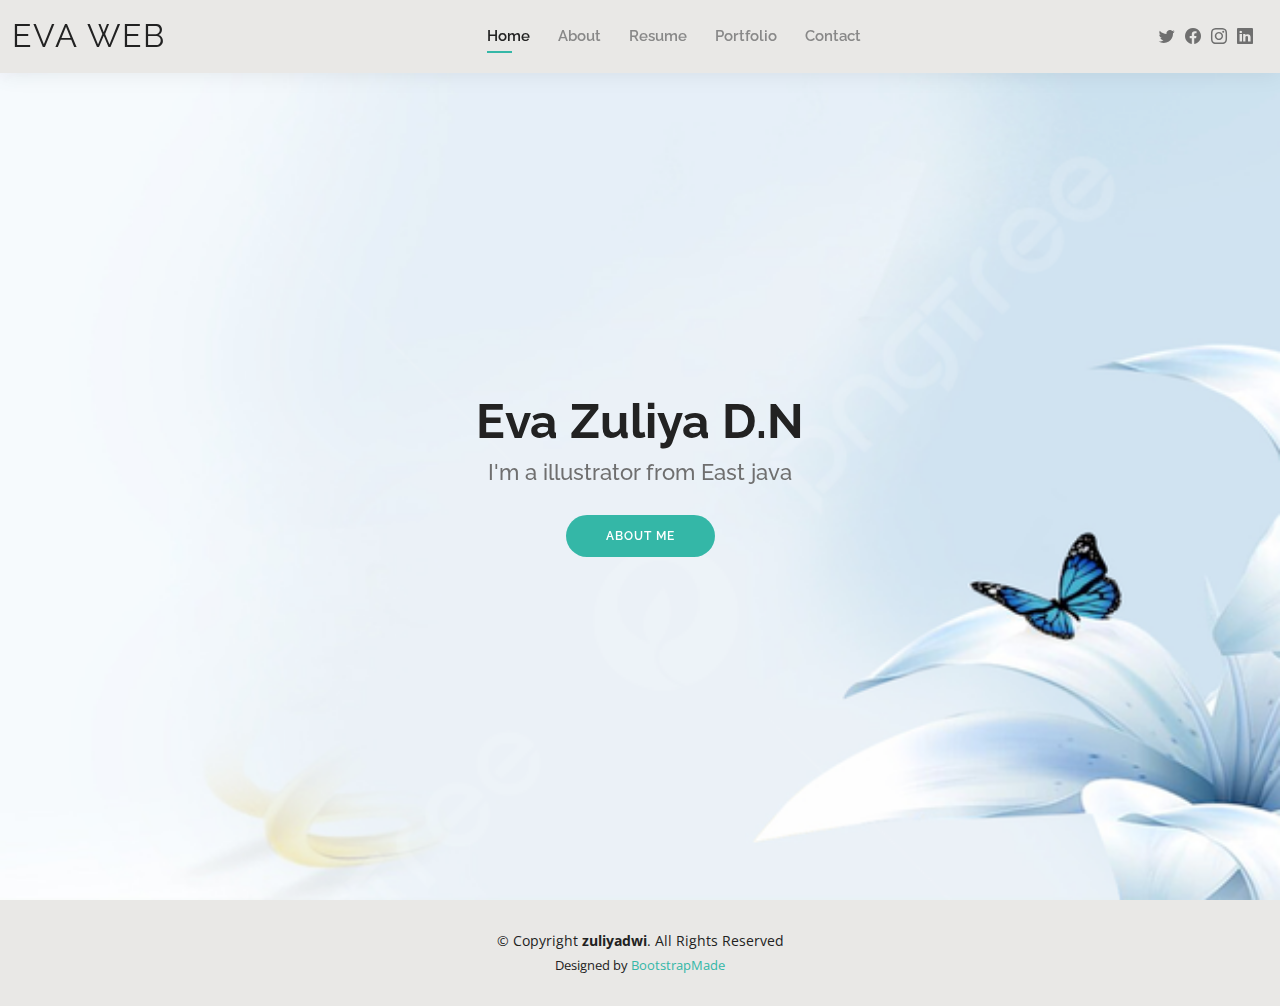
<file: Evaaa/index.html>
<!DOCTYPE html>
<html lang="en">

<head>
  <meta charset="utf-8">
  <meta content="width=device-width, initial-scale=1.0" name="viewport">

  <title>Home - Eva Zuliya</title>
  <meta content="Website Portofolio Eva Zuliya" name="description">
  <meta content="Portofolio" name="keywords">

  <!-- Favicons -->
  <link href="assets/img/icon.jpeg" rel="icon">
  <link href="assets/img/icon.jpeg" rel="icon">

  <!-- Google Fonts -->
  <link href="https://fonts.googleapis.com/css?family=Open+Sans:300,300i,400,400i,600,600i,700,700i|Raleway:300,300i,400,400i,500,500i,600,600i,700,700i|Poppins:300,300i,400,400i,500,500i,600,600i,700,700i" rel="stylesheet">

  <!-- Vendor CSS Files -->
  <link href="assets/vendor/aos/aos.css" rel="stylesheet">
  <link href="assets/vendor/bootstrap/css/bootstrap.min.css" rel="stylesheet">
  <link href="assets/vendor/bootstrap-icons/bootstrap-icons.css" rel="stylesheet">
  <link href="assets/vendor/boxicons/css/boxicons.min.css" rel="stylesheet">
  <link href="assets/vendor/glightbox/css/glightbox.min.css" rel="stylesheet">
  <link href="assets/vendor/swiper/swiper-bundle.min.css" rel="stylesheet">

  <!-- Template Main CSS File -->
  <link href="assets/css/style.css" rel="stylesheet">

  <!-- =======================================================
  * Template Name: Kelly
  * Updated: Sep 18 2023 with Bootstrap v5.3.2
  * Template URL: https://bootstrapmade.com/kelly-free-bootstrap-cv-resume-html-template/
  * Author: BootstrapMade.com
  * License: https://bootstrapmade.com/license/
  ======================================================== -->
</head>

<body>

  <!-- ======= Header ======= -->
  <header id="header" class="fixed-top">
    <div class="container-fluid d-flex justify-content-between align-items-center">

      <h1 class="logo me-auto me-lg-0"><a href="index.html">EVA WEB</a></h1>
      <!-- Uncomment below if you prefer to use an image logo -->
      <!-- <a href="index.html" class="logo"><img src="assets/img/logo.png" alt="" class="img-fluid"></a>-->

      <nav id="navbar" class="navbar order-last order-lg-0">
        <ul>
          <li><a class="active" href="index.html">Home</a></li>
          <li><a href="about.html">About</a></li>
          <li><a href="resume.html">Resume</a></li>
          <li><a href="Portfolio.html">Portfolio</a></li>
          <li><a href="contact.html">Contact</a></li>
        </ul>
        <i class="bi bi-list mobile-nav-toggle"></i>
      </nav><!-- .navbar -->

      <div class="header-social-links">
        <a href="#" class="twitter"><i class="bi bi-twitter"></i></a>
        <a href="#" class="facebook"><i class="bi bi-facebook"></i></a>
        <a href="#" class="instagram"><i class="bi bi-instagram"></i></a>
        <a href="#" class="linkedin"><i class="bi bi-linkedin"></i></i></a>
      </div>

    </div>

  </header><!-- End Header -->

  <!-- ======= Hero Section ======= -->
  <section id="hero" class="d-flex align-items-center">
    <div class="container d-flex flex-column align-items-center" data-aos="zoom-in" data-aos-delay="100">
      <h1>Eva Zuliya D.N</h1>
      <h2>I'm a  illustrator from East java</h2>
      <a href="about.html" class="btn-about">About Me</a>
    </div>
  </section><!-- End Hero -->

  <!-- ======= Footer ======= -->
  <footer id="footer">
    <div class="container">
      <div class="copyright">
        &copy; Copyright <strong><span>zuliyadwi</span></strong>. All Rights Reserved
      </div>
      <div class="credits">
        <!-- All the links in the footer should remain intact. -->
        <!-- You can delete the links only if you purchased the pro version. -->
        <!-- Licensing information: https://bootstrapmade.com/license/ -->
        <!-- Purchase the pro version with working PHP/AJAX contact form: https://bootstrapmade.com/kelly-free-bootstrap-cv-resume-html-template/ -->
        Designed by <a href="https://bootstrapmade.com/">BootstrapMade</a>
      </div>
    </div>
  </footer><!-- End  Footer -->

  <div id="preloader"></div>
  <a href="#" class="back-to-top d-flex align-items-center justify-content-center"><i class="bi bi-arrow-up-short"></i></a>

  <!-- Vendor JS Files -->
  <script src="assets/vendor/purecounter/purecounter_vanilla.js"></script>
  <script src="assets/vendor/aos/aos.js"></script>
  <script src="assets/vendor/bootstrap/js/bootstrap.bundle.min.js"></script>
  <script src="assets/vendor/glightbox/js/glightbox.min.js"></script>
  <script src="assets/vendor/isotope-layout/isotope.pkgd.min.js"></script>
  <script src="assets/vendor/swiper/swiper-bundle.min.js"></script>
  <script src="assets/vendor/waypoints/noframework.waypoints.js"></script>
  <script src="assets/vendor/php-email-form/validate.js"></script>

  <!-- Template Main JS File -->
  <script src="assets/js/main.js"></script>

</body>
</file>
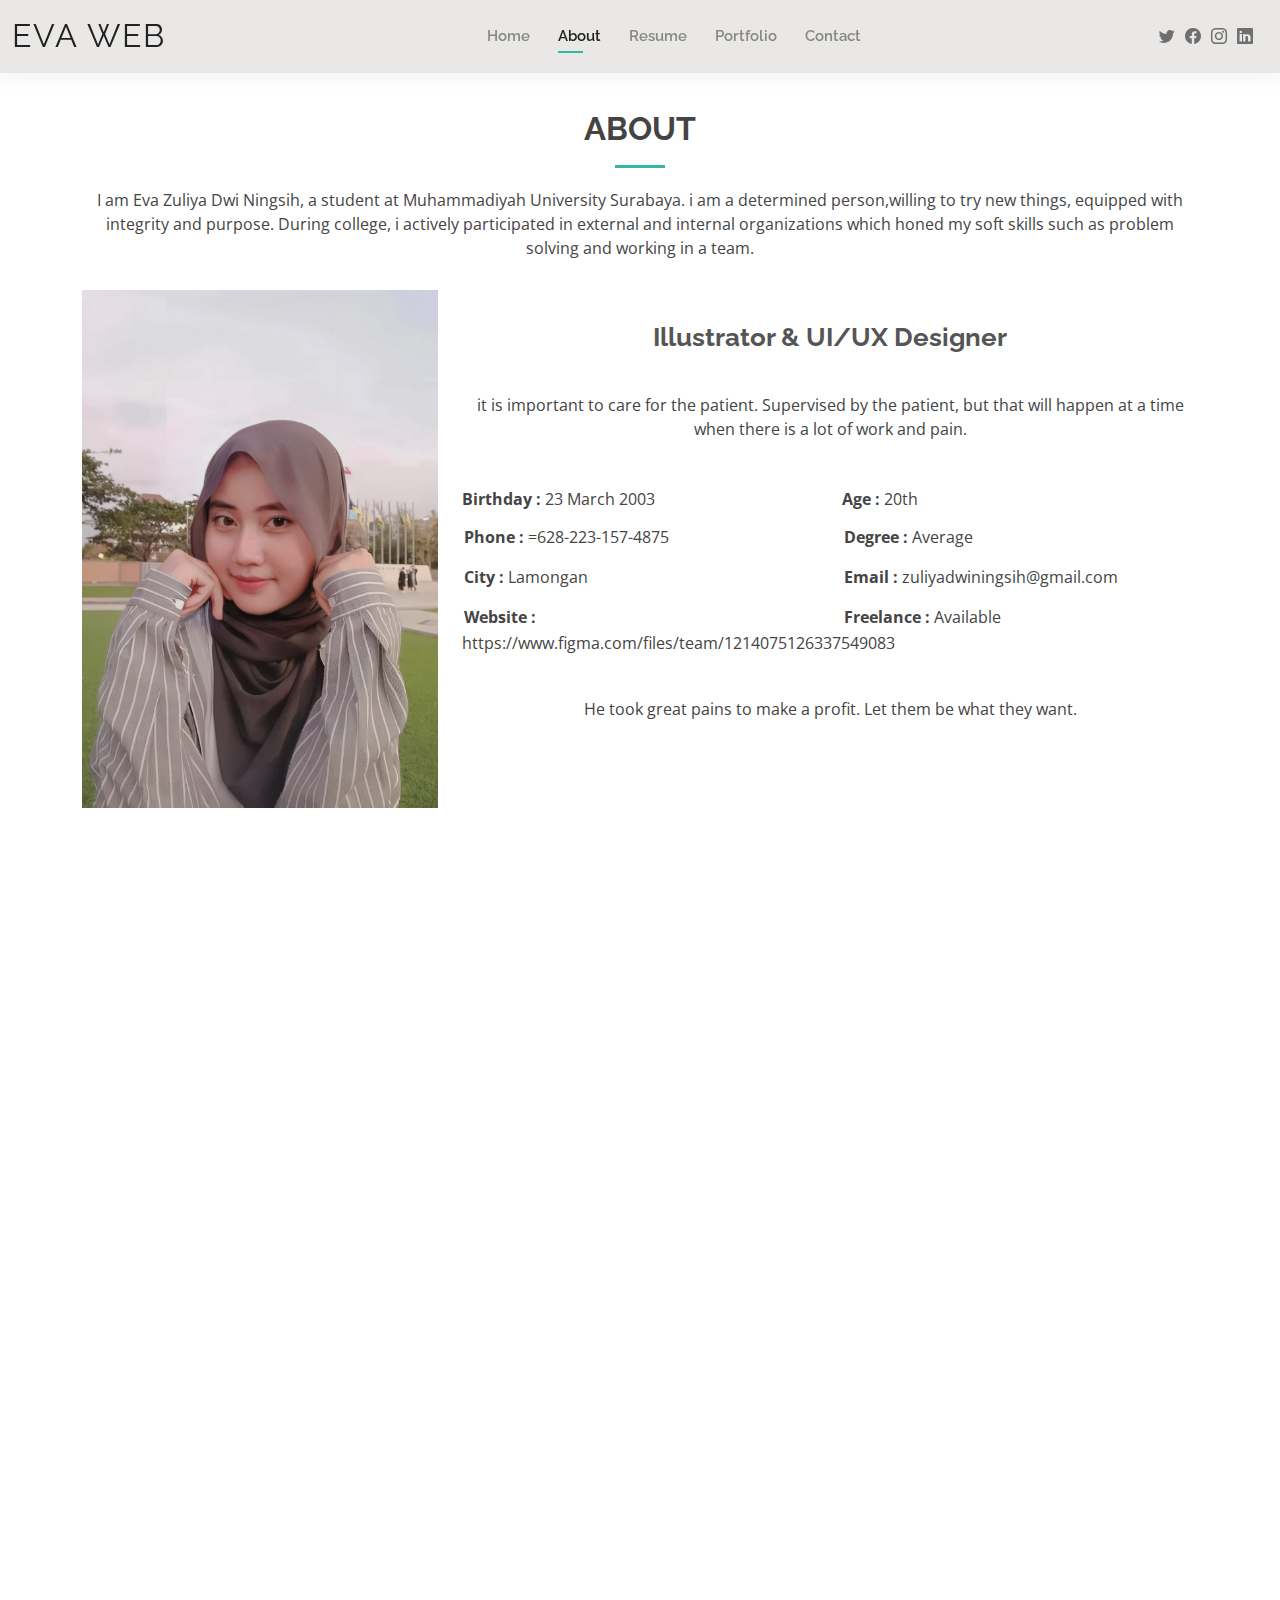
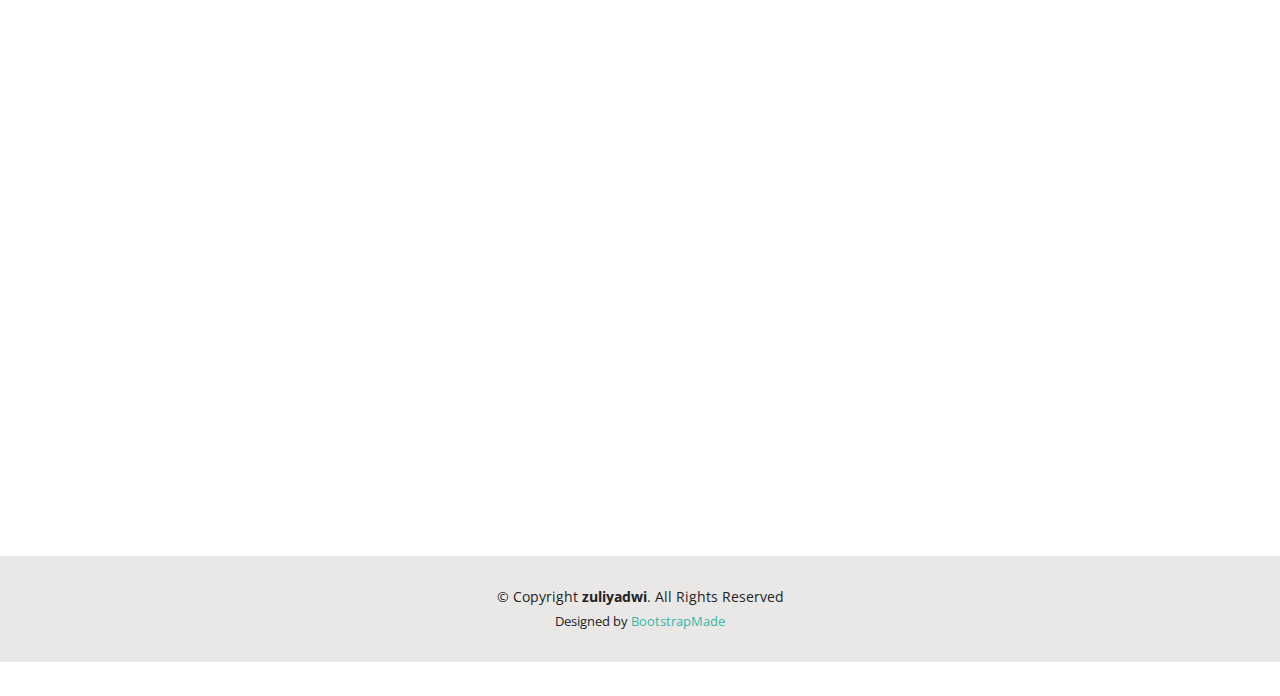
<file: Evaaa/about.html>
<!DOCTYPE html>
<html lang="en">

<head>
  <meta charset="utf-8">
  <meta content="width=device-width, initial-scale=1.0" name="viewport">

  <title>About - Eva Zuliya</title>
  <meta content="" name="description">
  <meta content="" name="keywords">

  <!-- Favicons -->
  <link href="assets/img/icon.jpeg" rel="icon">
  <link href="assets/img/icon.jpeg" rel="icon">

  <!-- Google Fonts -->
  <link href="https://fonts.googleapis.com/css?family=Open+Sans:300,300i,400,400i,600,600i,700,700i|Raleway:300,300i,400,400i,500,500i,600,600i,700,700i|Poppins:300,300i,400,400i,500,500i,600,600i,700,700i" rel="stylesheet">

  <!-- Vendor CSS Files -->
  <link href="assets/vendor/aos/aos.css" rel="stylesheet">
  <link href="assets/vendor/bootstrap/css/bootstrap.min.css" rel="stylesheet">
  <link href="assets/vendor/bootstrap-icons/bootstrap-icons.css" rel="stylesheet">
  <link href="assets/vendor/boxicons/css/boxicons.min.css" rel="stylesheet">
  <link href="assets/vendor/glightbox/css/glightbox.min.css" rel="stylesheet">
  <link href="assets/vendor/swiper/swiper-bundle.min.css" rel="stylesheet">

  <!-- Template Main CSS File -->
  <link href="assets/css/style.css" rel="stylesheet">

  <!-- =======================================================
  * Template Name: Kelly
  * Updated: Sep 18 2023 with Bootstrap v5.3.2
  * Template URL: https://bootstrapmade.com/kelly-free-bootstrap-cv-resume-html-template/
  * Author: BootstrapMade.com
  * License: https://bootstrapmade.com/license/
  ======================================================== -->
</head>

<body>

  <!-- ======= Header ======= -->
  <header id="header" class="fixed-top">
    <div class="container-fluid d-flex justify-content-between align-items-center">

      <h1 class="logo me-auto me-lg-0"><a href="index.html">EVA WEB</a></h1>
      <!-- Uncomment below if you prefer to use an image logo -->
      <!-- <a href="index.html" class="logo"><img src="assets/img/logo.png" alt="" class="img-fluid"></a>-->

      <nav id="navbar" class="navbar order-last order-lg-0">
        <ul>
          <li><a href="index.html">Home</a></li>
          <li><a class="active" href="about.html">About</a></li>
          <li><a href="resume.html">Resume</a></li>
          <li><a href="Portfolio.html">Portfolio</a></li>
          <li><a href="contact.html">Contact</a></li>
        </ul>
        <i class="bi bi-list mobile-nav-toggle"></i>
      </nav><!-- .navbar -->

      <div class="header-social-links">
        <a href="#" class="twitter"><i class="bi bi-twitter"></i></a>
        <a href="#" class="facebook"><i class="bi bi-facebook"></i></a>
        <a href="#" class="instagram"><i class="bi bi-instagram"></i></a>
        <a href="#" class="linkedin"><i class="bi bi-linkedin"></i></i></a>
      </div>

    </div>

  </header><!-- End Header -->

  <main id="main">

    <!-- ======= About Section ======= -->
    <section id="about" class="about">
      <div class="container" data-aos="fade-up">

        <div class="section-title">
          <h2>About</h2>
          <p>I am Eva Zuliya Dwi Ningsih, a student at Muhammadiyah University Surabaya. i am a determined person,willing to try new things, equipped with integrity and purpose. During college, i actively participated in external and internal organizations which honed my soft skills such as problem solving and working in a team.</p>
        </div>

        <div class="row">
          <div class="col-lg-4">
            <img src="assets/img/Eva.jpg" class="img-fluid" alt="">
          </div>
          <div class="col-lg-8 pt-4 pt-lg-0 content">
            <h3> <center><br>Illustrator &amp; UI/UX Designer</br></center></h3>
            <p class="fst-italic">
              <center><br>it is important to care for the patient. Supervised by the patient, but that will happen at a time when there is a lot of work and pain.</br></center>
            </p>
            <div class="row">
              <div class="col-lg-6">
                <ul>
                  <li><i class="bi bi-rounded-right"></i> <strong><br>Birthday : </strong> 23 March 2003 </br> </li>
                  <li><i class="bi bi-rounded-right"></i> <strong>Phone : </strong> =628-223-157-4875 </li>
                  <li><i class="bi bi-rounded-right"></i> <strong>City : </strong> Lamongan </li>
                  <li><i class="bi bi-rounded-right"></i> <strong>Website : </strong> https://www.figma.com/files/team/1214075126337549083 </li>
                </ul>
              </div>
              <div class="col-lg-6">
                <ul>
                  <li><i class="bi bi-rounded-right"></i> <strong><br>Age : </strong> 20th </br> </li>
                  <li><i class="bi bi-rounded-right"></i> <strong>Degree : </strong> Average </li>
                  <li><i class="bi bi-rounded-right"></i> <strong>Email : </strong> zuliyadwiningsih@gmail.com </li>
                  <li><i class="bi bi-rounded-right"></i> <strong>Freelance : </strong> Available </li>
                </ul>
              </div>
            </div>
            <p><center><h>He took great pains to make a profit. 
            Let them be what they want.</h></center></p>
          </div>
        </div>

      </div>
    </section><!-- End About Section -->

    <!-- ======= Skills Section ======= -->
    <section id="skills" class="skills">
      <div class="container" data-aos="fade-up">

        <div class="section-title">
          <h2>Skills</h2>
        </div>

        <div class="row skills-content">

          <div class="col-lg-6">

            <div class="progress">
              <span class="skill">HTML <i class="val">65%</i></span>
              <div class="progress-bar-wrap">
                <div class="progress-bar" role="progressbar" aria-valuenow="100" aria-valuemin="0" aria-valuemax="100"></div>
              </div>
            </div>

            <div class="progress">
              <span class="skill">CSS <i class="val">60%</i></span>
              <div class="progress-bar-wrap">
                <div class="progress-bar" role="progressbar" aria-valuenow="90" aria-valuemin="0" aria-valuemax="100"></div>
              </div>
            </div>

            <div class="progress">
              <span class="skill">JavaScript <i class="val">55%</i></span>
              <div class="progress-bar-wrap">
                <div class="progress-bar" role="progressbar" aria-valuenow="75" aria-valuemin="0" aria-valuemax="100"></div>
              </div>
            </div>

          </div>

          <div class="col-lg-6">

            <div class="progress">
              <span class="skill">PHP <i class="val">60%</i></span>
              <div class="progress-bar-wrap">
                <div class="progress-bar" role="progressbar" aria-valuenow="80" aria-valuemin="0" aria-valuemax="100"></div>
              </div>
            </div>

            <div class="progress">
              <span class="skill">WordPress/CMS <i class="val">55%</i></span>
              <div class="progress-bar-wrap">
                <div class="progress-bar" role="progressbar" aria-valuenow="90" aria-valuemin="0" aria-valuemax="100"></div>
              </div>
            </div>

            <div class="progress">
              <span class="skill">Photoshop <i class="val">55%</i></span>
              <div class="progress-bar-wrap">
                <div class="progress-bar" role="progressbar" aria-valuenow="55" aria-valuemin="0" aria-valuemax="100"></div>
              </div>
            </div>

          </div>

        </div>

      </div>
    </section><!-- End Skills Section -->

    <!-- ======= Facts Section ======= -->
    <section id="facts" class="facts">
      <div class="container" data-aos="fade-up">

        <div class="section-title">
          <h2>Facts</h2>
        </div>

        <div class="row counters">

          <div class="col-lg-3 col-6 text-center">
            <span data-purecounter-start="0" data-purecounter-end="232" data-purecounter-duration="1" class="purecounter"></span>
            <p>Clients</p>
          </div>

          <div class="col-lg-3 col-6 text-center">
            <span data-purecounter-start="0" data-purecounter-end="521" data-purecounter-duration="1" class="purecounter"></span>
            <p>Projects</p>
          </div>

          <div class="col-lg-3 col-6 text-center">
            <span data-purecounter-start="0" data-purecounter-end="1463" data-purecounter-duration="1" class="purecounter"></span>
            <p>Hours Of Support</p>
          </div>

          <div class="col-lg-3 col-6 text-center">
            <span data-purecounter-start="0" data-purecounter-end="15" data-purecounter-duration="1" class="purecounter"></span>
            <p>Hard Workers</p>
          </div>

        </div>

      </div>
    </section><!-- End Facts Section -->

    <!-- ======= Testimonials Section ======= -->
    <section id="testimonials" class="testimonials">
      <div class="container" data-aos="fade-up">

        <div class="section-title">
          <h2>Testimonials</h2>
        
        </div>

        <div class="testimonials-slider swiper" data-aos="fade-up" data-aos-delay="100">
          <div class="swiper-wrapper">

            <div class="swiper-slide">
              <div class="testimonial-item">
                <img src="assets/img/testimonials/testimonials-1.jpg" class="testimonial-img" alt="">
                <h3>Saul Goodman</h3>
                <h4>Ceo &amp; Founder</h4>
                <p>
                  <i class="bx bxs-quote-alt-left quote-icon-left"></i>
                  For the target group, these results are worth paying attention to until the airline takes over. However, the accusers need it and need discipline. A little faint, but always smiling.
                  <i class="bx bxs-quote-alt-right quote-icon-right"></i>
                </p>
              </div>
            </div><!-- End testimonial item -->

            <div class="swiper-slide">
              <div class="testimonial-item">
                <img src="assets/img/testimonials/testimonials-2.jpg" class="testimonial-img" alt="">
                <h3>Sara Wilsson</h3>
                <h4>Designer</h4>
                <p>
                  <i class="bx bxs-quote-alt-left quote-icon-left"></i>
                  However, during this time. I was in trouble with the evils that i as going to be angry with.
                  <i class="bx bxs-quote-alt-right quote-icon-right"></i>
                </p>
              </div>
            </div><!-- End testimonial item -->

            <div class="swiper-slide">
              <div class="testimonial-item">
                <img src="assets/img/testimonials/testimonials-3.jpg" class="testimonial-img" alt="">
                <h3>Jena Karlis</h3>
                <h4>Store Owner</h4>
                <p>
                  <i class="bx bxs-quote-alt-left quote-icon-left"></i>
                  For if i did not export a hair from your house, which are great,of which there is no one that i would bring to your house. I would labor for a short time.
                  <i class="bx bxs-quote-alt-right quote-icon-right"></i>
                </p>
              </div>
            </div><!-- End testimonial item -->

            <div class="swiper-slide">
              <div class="testimonial-item">
                <img src="assets/img/testimonials/testimonials-4.jpg" class="testimonial-img" alt="">
                <h3>Matt Brandon</h3>
                <h4>Freelancer</h4>
                <p>
                  <i class="bx bxs-quote-alt-left quote-icon-left"></i>
                  For i was fleeing from the pain of pain, there is no fault.
                  <i class="bx bxs-quote-alt-right quote-icon-right"></i>
                </p>
              </div>
            </div><!-- End testimonial item -->

            <div class="swiper-slide">
              <div class="testimonial-item">
                <img src="assets/img/testimonials/testimonials-5.jpg" class="testimonial-img" alt="">
                <h3>John Larson</h3>
                <h4>Entrepreneur</h4>
                <p>
                  <i class="bx bxs-quote-alt-left quote-icon-left"></i>
                  Who are some of them whom i will read?.
                  <i class="bx bxs-quote-alt-right quote-icon-right"></i>
                </p>
              </div>
            </div><!-- End testimonial item -->

          </div>
          <div class="swiper-pagination"></div>
        </div>

      </div>
    </section><!-- End Testimonials Section -->

  </main><!-- End #main -->

  <!-- ======= Footer ======= -->
  <footer id="footer">
    <div class="container">
      <div class="copyright">
        &copy; Copyright <strong><span>zuliyadwi</span></strong>. All Rights Reserved
      </div>
      <div class="credits">
        <!-- All the links in the footer should remain intact. -->
        <!-- You can delete the links only if you purchased the pro version. -->
        <!-- Licensing information: https://bootstrapmade.com/license/ -->
        <!-- Purchase the pro version with working PHP/AJAX contact form: https://bootstrapmade.com/kelly-free-bootstrap-cv-resume-html-template/ -->
        Designed by <a href="https://bootstrapmade.com/">BootstrapMade</a>
      </div>
    </div>
  </footer><!-- End  Footer -->

  <div id="preloader"></div>
  <a href="#" class="back-to-top d-flex align-items-center justify-content-center"><i class="bi bi-arrow-up-short"></i></a>

  <!-- Vendor JS Files -->
  <script src="assets/vendor/purecounter/purecounter_vanilla.js"></script>
  <script src="assets/vendor/aos/aos.js"></script>
  <script src="assets/vendor/bootstrap/js/bootstrap.bundle.min.js"></script>
  <script src="assets/vendor/glightbox/js/glightbox.min.js"></script>
  <script src="assets/vendor/isotope-layout/isotope.pkgd.min.js"></script>
  <script src="assets/vendor/swiper/swiper-bundle.min.js"></script>
  <script src="assets/vendor/waypoints/noframework.waypoints.js"></script>
  <script src="assets/vendor/php-email-form/validate.js"></script>

  <!-- Template Main JS File -->
  <script src="assets/js/main.js"></script>

</body>

</html>
</file>
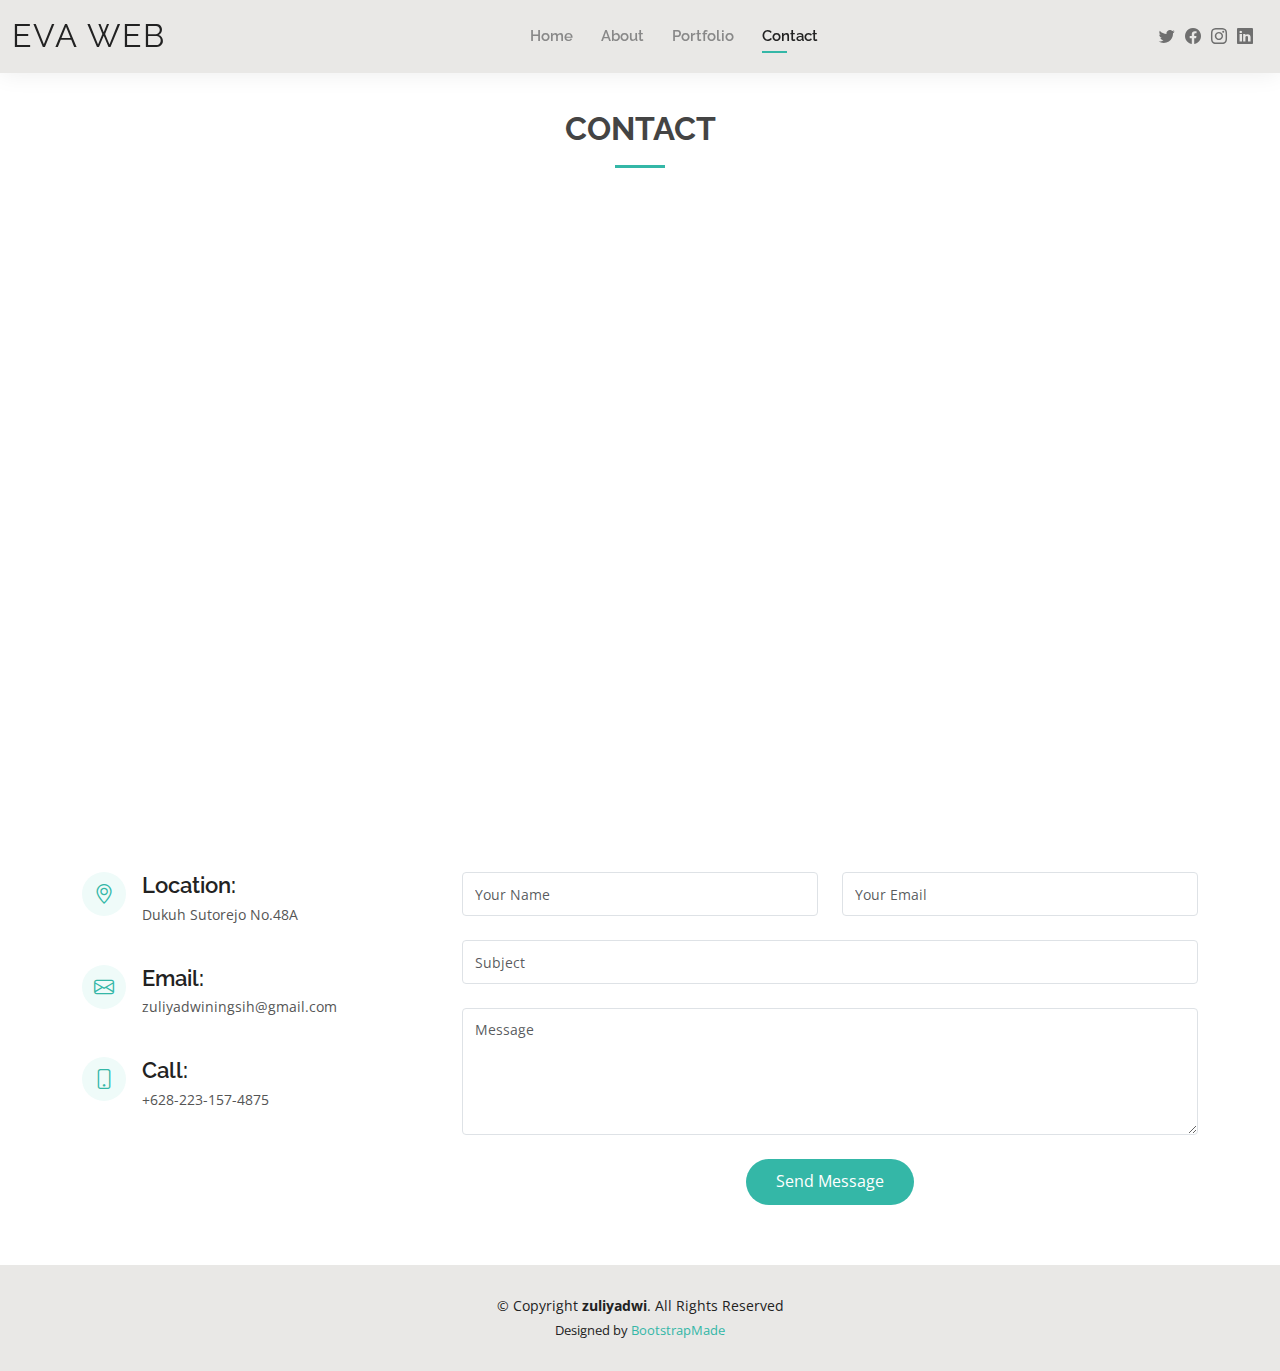
<file: Evaaa/contact.html>
<!DOCTYPE html>
<html lang="en">

<head>
  <meta charset="utf-8">
  <meta content="width=device-width, initial-scale=1.0" name="viewport">

  <title>Contact - Eva Zuliya</title>
  <meta content="" name="description">
  <meta content="" name="keywords">

  <!-- Favicons -->
  <link href="assets/img/icon.jpeg" rel="icon">
  <link href="assets/img/icon.jpeg" rel="apple-touch-icon">

  <!-- Google Fonts -->
  <link href="https://fonts.googleapis.com/css?family=Open+Sans:300,300i,400,400i,600,600i,700,700i|Raleway:300,300i,400,400i,500,500i,600,600i,700,700i|Poppins:300,300i,400,400i,500,500i,600,600i,700,700i" rel="stylesheet">

  <!-- Vendor CSS Files -->
  <link href="assets/vendor/aos/aos.css" rel="stylesheet">
  <link href="assets/vendor/bootstrap/css/bootstrap.min.css" rel="stylesheet">
  <link href="assets/vendor/bootstrap-icons/bootstrap-icons.css" rel="stylesheet">
  <link href="assets/vendor/boxicons/css/boxicons.min.css" rel="stylesheet">
  <link href="assets/vendor/glightbox/css/glightbox.min.css" rel="stylesheet">
  <link href="assets/vendor/swiper/swiper-bundle.min.css" rel="stylesheet">

  <!-- Template Main CSS File -->
  <link href="assets/css/style.css" rel="stylesheet">

  <!-- =======================================================
  * Template Name: Kelly
  * Updated: Sep 18 2023 with Bootstrap v5.3.2
  * Template URL: https://bootstrapmade.com/kelly-free-bootstrap-cv-resume-html-template/
  * Author: BootstrapMade.com
  * License: https://bootstrapmade.com/license/
  ======================================================== -->
</head>

<body>

  <!-- ======= Header ======= -->
  <header id="header" class="fixed-top">
    <div class="container-fluid d-flex justify-content-between align-items-center">

      <h1 class="logo me-auto me-lg-0"><a href="index.html">EVA WEB</a></h1>
      <!-- Uncomment below if you prefer to use an image logo -->
      <!-- <a href="index.html" class="logo"><img src="assets/img/logo.png" alt="" class="img-fluid"></a>-->

      <nav id="navbar" class="navbar order-last order-lg-0">
        <ul>
          <li><a href="index.html">Home</a></li>
          <li><a href="about.html">About</a></li>
          <li><a href="resume.html">Portfolio</a></li>
          <li><a class="active" href="contact.html">Contact</a></li>
        </ul>
        <i class="bi bi-list mobile-nav-toggle"></i>
      </nav><!-- .navbar -->

      <div class="header-social-links">
        <a href="#" class="twitter"><i class="bi bi-twitter"></i></a>
        <a href="#" class="facebook"><i class="bi bi-facebook"></i></a>
        <a href="#" class="instagram"><i class="bi bi-instagram"></i></a>
        <a href="#" class="linkedin"><i class="bi bi-linkedin"></i></i></a>
      </div>

    </div>

  </header><!-- End Header -->

  <main id="main">

    <!-- ======= Contact Section ======= -->
    <section id="contact" class="contact">
      <div class="container" data-aos="fade-up">

        <div class="section-title">
          <h2>Contact</h2>
          <p></p>
        </div>

        <div>
          <center><iframe src="https://www.google.com/maps/embed?pb=!1m14!1m8!1m3!1d3957.8174306533333!2d112.7850153!3d-7.261608!3m2!1i1024!2i768!4f13.1!3m3!1m2!1s0x2dd7f9f527b8653d%3A0x28c0dd91775f9b7d!2sJl.%20Raya%20Sutorejo%20No.48-A%2C%20RT.002%2FRW.06%2C%20Dukuh%20Sutorejo%2C%20Kec.%20Mulyorejo%2C%20Surabaya%2C%20Jawa%20Timur%2060113!5e0!3m2!1sid!2sid!4v1702242426115!5m2!1sid!2sid" width="800" height="600" style="border:0;" allowfullscreen="" loading="lazy" referrerpolicy="no-referrer-when-downgrade"></iframe></center>
        </div>

        <div class="row mt-5">

          <div class="col-lg-4">
            <div class="info">
              <div class="address">
                <i class="bi bi-geo-alt"></i>
                <h4>Location:</h4>
                <p>Dukuh Sutorejo No.48A</p>
              </div>

              <div class="email">
                <i class="bi bi-envelope"></i>
                <h4>Email:</h4>
                <p>zuliyadwiningsih@gmail.com</p>
              </div>

              <div class="phone">
                <i class="bi bi-phone"></i>
                <h4>Call:</h4>
                <p>+628-223-157-4875</p>
              </div>

            </div>

          </div>

          <div class="col-lg-8 mt-5 mt-lg-0">

            <form action="forms/contact.php" method="post" role="form" class="php-email-form">
              <div class="row">
                <div class="col-md-6 form-group">
                  <input type="text" name="name" class="form-control" id="name" placeholder="Your Name" required>
                </div>
                <div class="col-md-6 form-group mt-3 mt-md-0">
                  <input type="email" class="form-control" name="email" id="email" placeholder="Your Email" required>
                </div>
              </div>
              <div class="form-group mt-3">
                <input type="text" class="form-control" name="subject" id="subject" placeholder="Subject" required>
              </div>
              <div class="form-group mt-3">
                <textarea class="form-control" name="message" rows="5" placeholder="Message" required></textarea>
              </div>
              <div class="my-3">
                <div class="loading">Loading</div>
                <div class="error-message"></div>
                <div class="sent-message">Your message has been sent. Thank you!</div>
              </div>
              <div class="text-center"><button type="submit">Send Message</button></div>
            </form>

          </div>

        </div>

      </div>
    </section><!-- End Contact Section -->

  </main><!-- End #main -->

  <!-- ======= Footer ======= -->
  <footer id="footer">
    <div class="container">
      <div class="copyright">
        &copy; Copyright <strong><span>zuliyadwi</span></strong>. All Rights Reserved
      </div>
      <div class="credits">
        <!-- All the links in the footer should remain intact. -->
        <!-- You can delete the links only if you purchased the pro version. -->
        <!-- Licensing information: https://bootstrapmade.com/license/ -->
        <!-- Purchase the pro version with working PHP/AJAX contact form: https://bootstrapmade.com/kelly-free-bootstrap-cv-resume-html-template/ -->
        Designed by <a href="https://bootstrapmade.com/">BootstrapMade</a>
      </div>
    </div>
  </footer><!-- End  Footer -->

  <div id="preloader"></div>
  <a href="#" class="back-to-top d-flex align-items-center justify-content-center"><i class="bi bi-arrow-up-short"></i></a>

  <!-- Vendor JS Files -->
  <script src="assets/vendor/purecounter/purecounter_vanilla.js"></script>
  <script src="assets/vendor/aos/aos.js"></script>
  <script src="assets/vendor/bootstrap/js/bootstrap.bundle.min.js"></script>
  <script src="assets/vendor/glightbox/js/glightbox.min.js"></script>
  <script src="assets/vendor/isotope-layout/isotope.pkgd.min.js"></script>
  <script src="assets/vendor/swiper/swiper-bundle.min.js"></script>
  <script src="assets/vendor/waypoints/noframework.waypoints.js"></script>
  <script src="assets/vendor/php-email-form/validate.js"></script>

  <!-- Template Main JS File -->
  <script src="assets/js/main.js"></script>

</body>

</html>
</file>
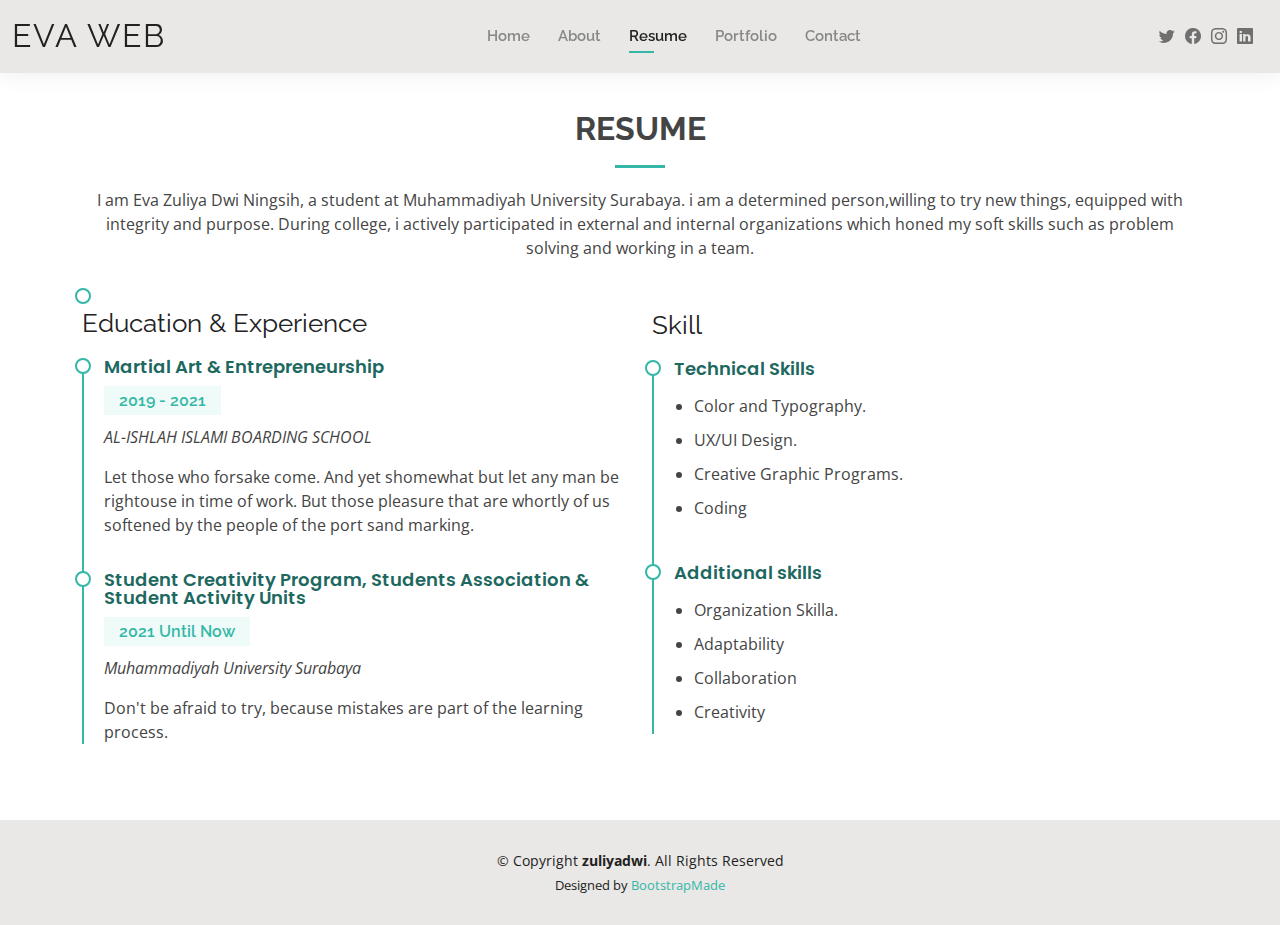
<file: Evaaa/resume.html>
<!DOCTYPE html>
<html lang="en">

<head>
  <meta charset="utf-8">
  <meta content="width=device-width, initial-scale=1.0" name="viewport">

  <title>Resume - Eva Zuliya</title>
  <meta content="" name="description">
  <meta content="" name="keywords">

  <!-- Favicons -->
  <link href="assets/img/icon.jpeg" rel="icon">
  <link href="assets/img/icon.jpeg" rel="icon">

  <!-- Google Fonts -->
  <link href="https://fonts.googleapis.com/css?family=Open+Sans:300,300i,400,400i,600,600i,700,700i|Raleway:300,300i,400,400i,500,500i,600,600i,700,700i|Poppins:300,300i,400,400i,500,500i,600,600i,700,700i" rel="stylesheet">

  <!-- Vendor CSS Files -->
  <link href="assets/vendor/aos/aos.css" rel="stylesheet">
  <link href="assets/vendor/bootstrap/css/bootstrap.min.css" rel="stylesheet">
  <link href="assets/vendor/bootstrap-icons/bootstrap-icons.css" rel="stylesheet">
  <link href="assets/vendor/boxicons/css/boxicons.min.css" rel="stylesheet">
  <link href="assets/vendor/glightbox/css/glightbox.min.css" rel="stylesheet">
  <link href="assets/vendor/swiper/swiper-bundle.min.css" rel="stylesheet">

  <!-- Template Main CSS File -->
  <link href="assets/css/style.css" rel="stylesheet">

  <!-- =======================================================
  * Template Name: Kelly
  * Updated: Sep 18 2023 with Bootstrap v5.3.2
  * Template URL: https://bootstrapmade.com/kelly-free-bootstrap-cv-resume-html-template/
  * Author: BootstrapMade.com
  * License: https://bootstrapmade.com/license/
  ======================================================== -->
</head>

<body>

  <!-- ======= Header ======= -->
  <header id="header" class="fixed-top">
    <div class="container-fluid d-flex justify-content-between align-items-center">

      <h1 class="logo me-auto me-lg-0"><a href="index.html">EVA WEB</a></h1>
      <!-- Uncomment below if you prefer to use an image logo -->
      <!-- <a href="index.html" class="logo"><img src="assets/img/logo.png" alt="" class="img-fluid"></a>-->

      <nav id="navbar" class="navbar order-last order-lg-0">
        <ul>
          <li><a href="index.html">Home</a></li>
          <li><a href="about.html">About</a></li>
          <li><a class="active" href="resume.html">Resume</a></li>
          <li><a href="Portfolio.html">Portfolio</a></li>
          <li><a href="contact.html">Contact</a></li>
        </ul>
        <i class="bi bi-list mobile-nav-toggle"></i>
      </nav><!-- .navbar -->

      <div class="header-social-links">
        <a href="#" class="twitter"><i class="bi bi-twitter"></i></a>
        <a href="#" class="facebook"><i class="bi bi-facebook"></i></a>
        <a href="#" class="instagram"><i class="bi bi-instagram"></i></a>
        <a href="#" class="linkedin"><i class="bi bi-linkedin"></i></i></a>
      </div>

    </div>

  </header><!-- End Header -->

  <main id="main">

    <!-- ======= Resume Section ======= -->
    <section id="resume" class="resume">
      <div class="container" data-aos="fade-up">

        <div class="section-title">
          <h2>Resume</h2>
          <p>I am Eva Zuliya Dwi Ningsih, a student at Muhammadiyah University Surabaya. i am a determined person,willing to try new things, equipped with integrity and purpose. During college, i actively participated in external and internal organizations which honed my soft skills such as problem solving and working in a team.</p>
        </div>

        <div class="row">
          <div class="col-lg-6">
           
            <div class="resume-item pb-0">
             
            </div>

            <h3 class="resume-title">Education &amp; Experience</h3>
            <div class="resume-item">
              <h4>Martial Art &amp; Entrepreneurship</h4>
              <h5>2019 - 2021</h5>
              <p><em>AL-ISHLAH ISLAMI BOARDING SCHOOL</em></p>
              <p>Let those who forsake come. And yet shomewhat but let any man be rightouse in time of work. But those pleasure that are whortly of us softened by the people of the port sand marking.</p>
            </div>
            <div class="resume-item">
              <h4>Student Creativity Program, Students Association &amp; Student Activity Units</h4>
              <h5>2021 Until Now</h5>
              <p><em>Muhammadiyah University Surabaya</em></p>
              <p>Don't be afraid to try, because mistakes are part of the learning process.</p>
            </div>
          </div>
          <div class="col-lg-6">
            <h3 class="resume-title">Skill</h3>
            <div class="resume-item">
              <h4>Technical Skills</h4>
              <p><em></em></p>
              <p>
              <ul>
                <li>Color and Typography.</li>
                <li>UX/UI Design.</li>
                <li>Creative Graphic Programs.</li>
                <li>Coding</li>
              </ul>
              </p>
            </div>
            <div class="resume-item">
              <h4>Additional skills</h4>
              <p><em></em></p>
              <p>
              <ul>
                <li>Organization Skilla.</li>
                <li>Adaptability</li>
                <li>Collaboration</li>
                <li>Creativity</li>
              </ul>
              </p>
            </div>
          </div>
        </div>

      </div>
    </section><!-- End Resume Section -->

  </main><!-- End #main -->

  <!-- ======= Footer ======= -->
  <footer id="footer">
    <div class="container">
      <div class="copyright">
        &copy; Copyright <strong><span>zuliyadwi</span></strong>. All Rights Reserved
      </div>
      <div class="credits">
        <!-- All the links in the footer should remain intact. -->
        <!-- You can delete the links only if you purchased the pro version. -->
        <!-- Licensing information: https://bootstrapmade.com/license/ -->
        <!-- Purchase the pro version with working PHP/AJAX contact form: https://bootstrapmade.com/kelly-free-bootstrap-cv-resume-html-template/ -->
        Designed by <a href="https://bootstrapmade.com/">BootstrapMade</a>
      </div>
    </div>
  </footer><!-- End  Footer -->

  <div id="preloader"></div>
  <a href="#" class="back-to-top d-flex align-items-center justify-content-center"><i class="bi bi-arrow-up-short"></i></a>

  <!-- Vendor JS Files -->
  <script src="assets/vendor/purecounter/purecounter_vanilla.js"></script>
  <script src="assets/vendor/aos/aos.js"></script>
  <script src="assets/vendor/bootstrap/js/bootstrap.bundle.min.js"></script>
  <script src="assets/vendor/glightbox/js/glightbox.min.js"></script>
  <script src="assets/vendor/isotope-layout/isotope.pkgd.min.js"></script>
  <script src="assets/vendor/swiper/swiper-bundle.min.js"></script>
  <script src="assets/vendor/waypoints/noframework.waypoints.js"></script>
  <script src="assets/vendor/php-email-form/validate.js"></script>

  <!-- Template Main JS File -->
  <script src="assets/js/main.js"></script>

</body>

</html>
</file>
<file: Evaaa/assets/css/style.css>
/**
* Template Name: Kelly
* Updated: Sep 18 2023 with Bootstrap v5.3.2
* Template URL: https://bootstrapmade.com/kelly-free-bootstrap-cv-resume-html-template/
* Author: BootstrapMade.com
* License: https://bootstrapmade.com/license/
*/

/*--------------------------------------------------------------
# General
--------------------------------------------------------------*/
body {
  font-family: "Open Sans", sans-serif;
  color: #444444;
}

a {
  color: #34b7a7;
  text-decoration: none;
}

a:hover {
  color: #51cdbe;
  text-decoration: none;
}

h1,
h2,
h3,
h4,
h5,
h6 {
  font-family: "Raleway", sans-serif;
}

#main {
  margin-top: 50px;
}

@media (max-width: 992px) {
  #main {
    margin-top: 30px;
  }
}

/*--------------------------------------------------------------
# Preloader
--------------------------------------------------------------*/
#preloader {
  position: fixed;
  top: 0;
  left: 0;
  right: 0;
  bottom: 0;
  z-index: 9999;
  overflow: hidden;
  background: #fff;
}

#preloader:before {
  content: "";
  position: fixed;
  top: calc(50% - 30px);
  left: calc(50% - 30px);
  border: 6px solid #34b7a7;
  border-top-color: #dcf5f2;
  border-radius: 50%;
  width: 60px;
  height: 60px;
  animation: animate-preloader 1s linear infinite;
}

@keyframes animate-preloader {
  0% {
    transform: rotate(0deg);
  }

  100% {
    transform: rotate(360deg);
  }
}

/*--------------------------------------------------------------
# Back to top button
--------------------------------------------------------------*/
.back-to-top {
  position: fixed;
  visibility: hidden;
  opacity: 0;
  right: 15px;
  bottom: 15px;
  z-index: 996;
  background: #34b7a7;
  width: 40px;
  height: 40px;
  border-radius: 50px;
  transition: all 0.4s;
}

.back-to-top i {
  font-size: 24px;
  color: #fff;
  line-height: 0;
}

.back-to-top:hover {
  background: #49cbbb;
  color: #fff;
}

.back-to-top.active {
  visibility: visible;
  opacity: 1;
}

/*--------------------------------------------------------------
# Header
--------------------------------------------------------------*/
#header {
  background: #e9e8e6;
  box-shadow: 0px 0px 25px 0 rgba(0, 0, 0, 0.08);
  z-index: 997;
  padding: 15px 0;
}

#header .logo {
  font-size: 32px;
  margin: 0;
  padding: 0;
  line-height: 1;
  font-weight: 400;
  letter-spacing: 2px;
  text-transform: uppercase;
}

#header .logo a {
  color: #222222;
}

#header .logo img {
  max-height: 40px;
}

@media (max-width: 992px) {
  #header .logo {
    font-size: 28px;
  }
}

/*--------------------------------------------------------------
# Header Social Links
--------------------------------------------------------------*/
.header-social-links {
  padding-right: 15px;
}

.header-social-links a {
  color: #6f6f6f;
  padding-left: 6px;
  display: inline-block;
  line-height: 0px;
  transition: 0.3s;
  font-size: 16px;
}

.header-social-links a:hover {
  color: #34b7a7;
}

/*--------------------------------------------------------------
# Navigation Menu
--------------------------------------------------------------*/
/**
* Desktop Navigation 
*/
.navbar {
  padding: 0;
}

.navbar ul {
  margin: 0;
  padding: 0;
  display: flex;
  list-style: none;
  align-items: center;
}

.navbar li {
  position: relative;
  padding: 10px 0 10px 28px;
}

.navbar a,
.navbar a:focus {
  display: flex;
  align-items: center;
  justify-content: space-between;
  font-family: "Raleway", sans-serif;
  font-size: 15px;
  font-weight: 600;
  color: #888888;
  white-space: nowrap;
  transition: 0.3s;
  position: relative;
}

.navbar a i,
.navbar a:focus i {
  font-size: 12px;
  line-height: 0;
  margin-left: 5px;
}

.navbar>ul>li>a:before {
  content: "";
  position: absolute;
  width: 0;
  height: 2px;
  bottom: -5px;
  left: 0;
  background-color: #34b7a7;
  visibility: hidden;
  width: 0px;
  transition: all 0.3s ease-in-out 0s;
}

.navbar a:hover:before,
.navbar li:hover>a:before,
.navbar .active:before {
  visibility: visible;
  width: 25px;
}

.navbar a:hover,
.navbar .active,
.navbar .active:focus,
.navbar li:hover>a {
  color: #222222;
}

.navbar .dropdown ul {
  display: block;
  position: absolute;
  left: 14px;
  top: calc(100% + 30px);
  margin: 0;
  padding: 10px 0;
  z-index: 99;
  opacity: 0;
  visibility: hidden;
  background: #fff;
  box-shadow: 0px 0px 30px rgba(127, 137, 161, 0.25);
  transition: 0.3s;
  border-radius: 4px;
}

.navbar .dropdown ul li {
  min-width: 200px;
  padding: 0;
}

.navbar .dropdown ul a {
  padding: 10px 20px;
  font-size: 15px;
  text-transform: none;
  font-weight: 600;
}

.navbar .dropdown ul a i {
  font-size: 12px;
}

.navbar .dropdown ul a:hover,
.navbar .dropdown ul .active:hover,
.navbar .dropdown ul li:hover>a {
  color: #34b7a7;
}

.navbar .dropdown:hover>ul {
  opacity: 1;
  top: 100%;
  visibility: visible;
}

.navbar .dropdown .dropdown ul {
  top: 0;
  left: calc(100% - 30px);
  visibility: hidden;
}

.navbar .dropdown .dropdown:hover>ul {
  opacity: 1;
  top: 0;
  left: 100%;
  visibility: visible;
}

@media (max-width: 1366px) {
  .navbar .dropdown .dropdown ul {
    left: -90%;
  }

  .navbar .dropdown .dropdown:hover>ul {
    left: -100%;
  }
}

/**
* Mobile Navigation 
*/
.mobile-nav-toggle {
  color: #222222;
  font-size: 28px;
  cursor: pointer;
  display: none;
  line-height: 0;
  transition: 0.5s;
}

.mobile-nav-toggle.bi-x {
  color: #fff;
}

@media (max-width: 991px) {
  .mobile-nav-toggle {
    display: block;
  }

  .navbar ul {
    display: none;
  }
}

.navbar-mobile {
  position: fixed;
  overflow: hidden;
  top: 0;
  right: 0;
  left: 0;
  bottom: 0;
  background: rgba(9, 9, 9, 0.9);
  transition: 0.3s;
  z-index: 999;
}

.navbar-mobile .mobile-nav-toggle {
  position: absolute;
  top: 15px;
  right: 15px;
}

.navbar-mobile ul {
  display: block;
  position: absolute;
  top: 55px;
  right: 15px;
  bottom: 15px;
  left: 15px;
  padding: 10px 0;
  border-radius: 10px;
  background-color: #fff;
  overflow-y: auto;
  transition: 0.3s;
}

.navbar-mobile a,
.navbar-mobile a:focus {
  font-size: 15px;
  padding-right: 15px;
  color: #222222;
}

.navbar-mobile a:hover,
.navbar-mobile .active,
.navbar-mobile li:hover>a {
  color: #34b7a7;
}

.navbar-mobile .getstarted,
.navbar-mobile .getstarted:focus {
  margin: 15px;
}

.navbar-mobile .dropdown ul {
  position: static;
  display: none;
  margin: 10px 20px;
  padding: 10px 0;
  z-index: 99;
  opacity: 1;
  visibility: visible;
  background: #fff;
  box-shadow: 0px 0px 30px rgba(127, 137, 161, 0.25);
}

.navbar-mobile .dropdown ul li {
  min-width: 200px;
}

.navbar-mobile .dropdown ul a {
  padding: 10px 20px;
}

.navbar-mobile .dropdown ul a i {
  font-size: 12px;
}

.navbar-mobile .dropdown ul a:hover,
.navbar-mobile .dropdown ul .active:hover,
.navbar-mobile .dropdown ul li:hover>a {
  color: #34b7a7;
}

.navbar-mobile .dropdown>.dropdown-active {
  display: block;
}

/*--------------------------------------------------------------
# Hero Section
--------------------------------------------------------------*/
#hero {
  width: 100%;
  height: 100vh;
  background: url("../img/biru.jpg") top right;
  background-size: cover;
}

#hero .container {
  padding-top: 50px;
  position: relative;
}

@media (max-width: 992px) {
  #hero .container {
    padding-top: 58px;
  }
}

#hero h1 {
  margin: 0;
  font-size: 48px;
  font-weight: 700;
  line-height: 56px;
  color: #222222;
}

#hero h2 {
  color: #6f6f6f;
  margin: 10px 0 0 0;
  font-size: 22px;
}

#hero .btn-about {
  font-family: "Raleway", sans-serif;
  text-transform: uppercase;
  font-weight: 600;
  font-size: 12px;
  letter-spacing: 1px;
  display: inline-block;
  padding: 12px 40px;
  border-radius: 50px;
  transition: 0.5s;
  margin-top: 30px;
  color: #fff;
  background: #34b7a7;
}

#hero .btn-about:hover {
  background: #3dc8b7;
}

@media (min-width: 1024px) {
  #hero {
    background-attachment: fixed;
  }
}

@media (max-width: 992px) {
  #hero:before {
    content: "";
    background: rgba(255, 255, 255, 0.8);
    position: absolute;
    bottom: 0;
    top: 0;
    left: 0;
    right: 0;
  }

  #hero h1 {
    font-size: 28px;
    line-height: 36px;
  }

  #hero h2 {
    font-size: 18px;
    line-height: 24px;
  }
}

/*--------------------------------------------------------------
# Sections General
--------------------------------------------------------------*/
section {
  padding: 60px 0;
}

.section-bg {
  background-color: #e7f8f6;
}

.section-title {
  text-align: center;
  padding-bottom: 30px;
}

.section-title h2 {
  font-size: 32px;
  font-weight: bold;
  text-transform: uppercase;
  margin-bottom: 20px;
  padding-bottom: 20px;
  position: relative;
}

.section-title h2::after {
  content: "";
  position: absolute;
  display: block;
  width: 50px;
  height: 3px;
  background: #34b7a7;
  bottom: 0;
  left: calc(50% - 25px);
}

.section-title p {
  margin-bottom: 0;
}

/*--------------------------------------------------------------
# Cta
--------------------------------------------------------------*/
.cta {
  background: linear-gradient(rgba(0, 0, 0, 0.6), rgba(0, 0, 0, 0.6)), url("../img/biru.jpg") fixed center center;
  background-size: relative;
  padding: 80px 0;
}

.cta h3 {
  color: #fff;
  font-size: 28px;
  font-weight: 700;
}

.cta p {
  color: #fff;
}

.cta .cta-btn {
  font-family: "Raleway", sans-serif;
  text-transform: uppercase;
  font-weight: 500;
  font-size: 16px;
  letter-spacing: 1px;
  display: inline-block;
  padding: 8px 20px;
  border-radius: 2px;
  transition: 0.5s;
  margin: 10px;
  border: 2px solid #fff;
  color: #fff;
}

.cta .cta-btn:hover {
  background: #34b7a7;
  border: 2px solid #34b7a7;
}

@media (max-width: 1024px) {
  .cta {
    background-attachment: scroll;
  }
}

@media (min-width: 769px) {
  .cta .cta-btn-container {
    display: flex;
    align-items: center;
    justify-content: flex-end;
  }
}

/*--------------------------------------------------------------
# About
--------------------------------------------------------------*/
.about .content h3 {
  font-weight: 700;
  font-size: 26px;
  color: #555555;
}

.about .content ul {
  list-style: none;
  padding: 0;
}

.about .content ul li {
  padding-bottom: 10px;
}

.about .content ul i {
  font-size: 20px;
  padding-right: 2px;
  color: #34b7a7;
}

.about .content p:last-child {
  margin-bottom: 0;
}

/*--------------------------------------------------------------
# Skills
--------------------------------------------------------------*/
.skills .progress {
  height: 60px;
  display: block;
  background: none;
  border-radius: 0;
}

.skills .progress .skill {
  padding: 10px 0;
  margin: 0 0 6px 0;
  text-transform: uppercase;
  display: block;
  font-weight: 600;
  font-family: "Poppins", sans-serif;
  color: #222222;
}

.skills .progress .skill .val {
  float: right;
  font-style: normal;
}

.skills .progress-bar-wrap {
  background: #f3f3f3;
}

.skills .progress-bar {
  width: 1px;
  height: 10px;
  transition: 0.9s;
  background-color: #34b7a7;
}

/*--------------------------------------------------------------
# Facts
--------------------------------------------------------------*/
.facts .counters span {
  font-size: 48px;
  display: block;
  color: #34b7a7;
}

.facts .counters p {
  padding: 0;
  margin: 0 0 20px 0;
  font-family: "Raleway", sans-serif;
  font-size: 14px;
}

/*--------------------------------------------------------------
# Testimonials
--------------------------------------------------------------*/
.testimonials .section-header {
  margin-bottom: 40px;
}

.testimonials .testimonials-carousel,
.testimonials .testimonials-slider {
  overflow: hidden;
}

.testimonials .testimonial-item {
  text-align: center;
}

.testimonials .testimonial-item .testimonial-img {
  width: 120px;
  border-radius: 50%;
  border: 4px solid #fff;
  margin: 0 auto;
}

.testimonials .testimonial-item h3 {
  font-size: 20px;
  font-weight: bold;
  margin: 10px 0 5px 0;
  color: #111;
}

.testimonials .testimonial-item h4 {
  font-size: 14px;
  color: #999;
  margin: 0 0 15px 0;
}

.testimonials .testimonial-item .quote-icon-left,
.testimonials .testimonial-item .quote-icon-right {
  color: #c8efea;
  font-size: 26px;
}

.testimonials .testimonial-item .quote-icon-left {
  display: inline-block;
  left: -5px;
  position: relative;
}

.testimonials .testimonial-item .quote-icon-right {
  display: inline-block;
  right: -5px;
  position: relative;
  top: 10px;
}

.testimonials .testimonial-item p {
  font-style: italic;
  margin: 0 auto 15px auto;
}

@media (min-width: 992px) {
  .testimonials .testimonial-item p {
    width: 80%;
  }
}

.testimonials .swiper-pagination {
  margin-top: 20px;
  position: relative;
}

.testimonials .swiper-pagination .swiper-pagination-bullet {
  width: 12px;
  height: 12px;
  background-color: #fff;
  opacity: 1;
  border: 1px solid #34b7a7;
}

.testimonials .swiper-pagination .swiper-pagination-bullet-active {
  background-color: #34b7a7;
}

/*--------------------------------------------------------------
# Resume
--------------------------------------------------------------*/
.resume .resume-title {
  font-size: 26px;
  font-weight: 400;
  margin-top: 20px;
  margin-bottom: 20px;
  color: #222222;
}

.resume .resume-item {
  padding: 0 0 20px 20px;
  margin-top: -2px;
  border-left: 2px solid #34b7a7;
  position: relative;
}

.resume .resume-item h4 {
  line-height: 18px;
  font-size: 18px;
  font-weight: 600;
  font-family: "Poppins", sans-serif;
  color: #1d685f;
  margin-bottom: 10px;
}

.resume .resume-item h5 {
  font-size: 16px;
  background: #effbf9;
  padding: 5px 15px;
  display: inline-block;
  font-weight: 600;
  margin-bottom: 10px;
  color: #34b7a7;
}

.resume .resume-item ul {
  padding-left: 20px;
}

.resume .resume-item ul li {
  padding-bottom: 10px;
}

.resume .resume-item:last-child {
  padding-bottom: 0;
}

.resume .resume-item::before {
  content: "";
  position: absolute;
  width: 16px;
  height: 16px;
  border-radius: 50px;
  left: -9px;
  top: 0;
  background: #fff;
  border: 2px solid #34b7a7;
}

/*--------------------------------------------------------------
# Services
--------------------------------------------------------------*/
.services .icon-box {
  text-align: center;
  padding: 70px 20px 80px 20px;
  transition: all ease-in-out 0.3s;
  background: #fff;
  box-shadow: 0px 0 35px 0 rgba(0, 0, 0, 0.08);
}

.services .icon-box .icon {
  margin: 0 auto;
  width: 100px;
  height: 100px;
  display: flex;
  align-items: center;
  justify-content: center;
  transition: ease-in-out 0.3s;
  position: relative;
}

.services .icon-box .icon i {
  font-size: 36px;
  transition: 0.5s;
  position: relative;
}

.services .icon-box .icon svg {
  position: absolute;
  top: 0;
  left: 0;
}

.services .icon-box .icon svg path {
  transition: 0.5s;
  fill: #f5f5f5;
}

.services .icon-box h4 {
  font-weight: 600;
  margin: 10px 0 15px 0;
  font-size: 22px;
}

.services .icon-box h4 a {
  color: #222222;
  transition: ease-in-out 0.3s;
}

.services .icon-box p {
  line-height: 24px;
  font-size: 14px;
  margin-bottom: 0;
}

.services .iconbox-blue i {
  color: #47aeff;
}

.services .iconbox-blue:hover .icon i {
  color: #fff;
}

.services .iconbox-blue:hover .icon path {
  fill: #47aeff;
}

.services .iconbox-orange i {
  color: #ffa76e;
}

.services .iconbox-orange:hover .icon i {
  color: #fff;
}

.services .iconbox-orange:hover .icon path {
  fill: #ffa76e;
}

.services .iconbox-pink i {
  color: #e80368;
}

.services .iconbox-pink:hover .icon i {
  color: #fff;
}

.services .iconbox-pink:hover .icon path {
  fill: #e80368;
}

.services .iconbox-yellow i {
  color: #ffbb2c;
}

.services .iconbox-yellow:hover .icon i {
  color: #fff;
}

.services .iconbox-yellow:hover .icon path {
  fill: #ffbb2c;
}

.services .iconbox-red i {
  color: #ff5828;
}

.services .iconbox-red:hover .icon i {
  color: #fff;
}

.services .iconbox-red:hover .icon path {
  fill: #ff5828;
}

.services .iconbox-teal i {
  color: #11dbcf;
}

.services .iconbox-teal:hover .icon i {
  color: #fff;
}

.services .iconbox-teal:hover .icon path {
  fill: #11dbcf;
}

/*--------------------------------------------------------------
# Portfolio
--------------------------------------------------------------*/
.portfolio .portfolio-item {
  margin-bottom: 30px;
}

.portfolio #portfolio-flters {
  padding: 0;
  margin: 0 auto 20px auto;
  list-style: none;
  text-align: center;
}

.portfolio #portfolio-flters li {
  cursor: pointer;
  display: inline-block;
  padding: 8px 16px 10px 16px;
  font-size: 13px;
  font-weight: 500;
  line-height: 1;
  text-transform: uppercase;
  color: #444444;
  margin-bottom: 5px;
  transition: all 0.3s ease-in-out;
  border-radius: 50px;
}

.portfolio #portfolio-flters li:hover,
.portfolio #portfolio-flters li.filter-active {
  color: #fff;
  background: #34b7a7;
}

.portfolio #portfolio-flters li:last-child {
  margin-right: 0;
}

.portfolio .portfolio-wrap {
  transition: 0.3s;
  position: relative;
  overflow: hidden;
  z-index: 1;
  background: rgba(34, 34, 34, 0.6);
}

.portfolio .portfolio-wrap::before {
  content: "";
  background: rgba(34, 34, 34, 0.6);
  position: absolute;
  left: 0;
  right: 0;
  top: 0;
  bottom: 0;
  transition: all ease-in-out 0.3s;
  z-index: 2;
  opacity: 0;
}

.portfolio .portfolio-wrap img {
  transition: all ease-in-out 0.3s;
}

.portfolio .portfolio-wrap .portfolio-info {
  opacity: 0;
  position: absolute;
  top: 0;
  left: 0;
  right: 0;
  bottom: 0;
  z-index: 3;
  transition: all ease-in-out 0.3s;
  display: flex;
  flex-direction: column;
  justify-content: flex-end;
  align-items: flex-start;
  padding: 20px;
}

.portfolio .portfolio-wrap .portfolio-info h4 {
  font-size: 20px;
  color: #fff;
  font-weight: 600;
}

.portfolio .portfolio-wrap .portfolio-info p {
  color: rgba(255, 255, 255, 0.7);
  font-size: 14px;
  text-transform: uppercase;
  padding: 0;
  margin: 0;
  font-style: italic;
}

.portfolio .portfolio-wrap .portfolio-links {
  text-align: center;
  z-index: 4;
}

.portfolio .portfolio-wrap .portfolio-links a {
  color: #fff;
  margin: 0 5px 0 0;
  font-size: 28px;
  display: inline-block;
  transition: 0.3s;
}

.portfolio .portfolio-wrap .portfolio-links a:hover {
  color: #78d9cd;
}

.portfolio .portfolio-wrap:hover::before {
  opacity: 1;
}

.portfolio .portfolio-wrap:hover img {
  transform: scale(1.2);
}

.portfolio .portfolio-wrap:hover .portfolio-info {
  opacity: 1;
}

/*--------------------------------------------------------------
# Portfolio Details
--------------------------------------------------------------*/
.portfolio-details {
  padding-top: 0;
}

.portfolio-details .portfolio-details-slider img {
  width: 100%;
}

.portfolio-details .portfolio-details-slider .swiper-pagination {
  margin-top: 20px;
  position: relative;
}

.portfolio-details .portfolio-details-slider .swiper-pagination .swiper-pagination-bullet {
  width: 12px;
  height: 12px;
  background-color: #fff;
  opacity: 1;
  border: 1px solid #34b7a7;
}

.portfolio-details .portfolio-details-slider .swiper-pagination .swiper-pagination-bullet-active {
  background-color: #34b7a7;
}

.portfolio-details .portfolio-info {
  padding: 30px;
  box-shadow: 0px 0 30px rgba(34, 34, 34, 0.08);
}

.portfolio-details .portfolio-info h3 {
  font-size: 22px;
  font-weight: 700;
  margin-bottom: 20px;
  padding-bottom: 20px;
  border-bottom: 1px solid #eee;
}

.portfolio-details .portfolio-info ul {
  list-style: none;
  padding: 0;
  font-size: 15px;
}

.portfolio-details .portfolio-info ul li+li {
  margin-top: 10px;
}

.portfolio-details .portfolio-description {
  padding-top: 30px;
}

.portfolio-details .portfolio-description h2 {
  font-size: 26px;
  font-weight: 700;
  margin-bottom: 20px;
}

.portfolio-details .portfolio-description p {
  padding: 0;
}

/*--------------------------------------------------------------
# Contact
--------------------------------------------------------------*/
.contact .info {
  width: 100%;
  background: #fff;
}

.contact .info i {
  font-size: 20px;
  color: #34b7a7;
  float: left;
  width: 44px;
  height: 44px;
  background: #effbf9;
  display: flex;
  justify-content: center;
  align-items: center;
  border-radius: 50px;
  transition: all 0.3s ease-in-out;
}

.contact .info h4 {
  padding: 0 0 0 60px;
  font-size: 22px;
  font-weight: 600;
  margin-bottom: 5px;
  color: #222222;
}

.contact .info p {
  padding: 0 0 0 60px;
  margin-bottom: 0;
  font-size: 14px;
  color: #555555;
}

.contact .info .email,
.contact .info .phone {
  margin-top: 40px;
}

.contact .info .email:hover i,
.contact .info .address:hover i,
.contact .info .phone:hover i {
  background: #34b7a7;
  color: #fff;
}

.contact .php-email-form {
  width: 100%;
  background: #fff;
}

.contact .php-email-form .form-group {
  padding-bottom: 8px;
}

.contact .php-email-form .error-message {
  display: none;
  color: #fff;
  background: #ed3c0d;
  text-align: center;
  padding: 15px;
  font-weight: 600;
}

.contact .php-email-form .sent-message {
  display: none;
  color: #fff;
  background: #18d26e;
  text-align: center;
  padding: 15px;
  font-weight: 600;
}

.contact .php-email-form .loading {
  display: none;
  background: #fff;
  text-align: center;
  padding: 15px;
}

.contact .php-email-form .loading:before {
  content: "";
  display: inline-block;
  border-radius: 50%;
  width: 24px;
  height: 24px;
  margin: 0 10px -6px 0;
  border: 3px solid #18d26e;
  border-top-color: #eee;
  animation: animate-loading 1s linear infinite;
}

.contact .php-email-form input,
.contact .php-email-form textarea {
  border-radius: 4px;
  box-shadow: none;
  font-size: 14px;
}

.contact .php-email-form input:focus,
.contact .php-email-form textarea:focus {
  border-color: #34b7a7;
}

.contact .php-email-form input {
  height: 44px;
}

.contact .php-email-form textarea {
  padding: 10px 12px;
}

.contact .php-email-form button[type=submit] {
  background: #34b7a7;
  border: 0;
  padding: 10px 30px 12px 30px;
  color: #fff;
  transition: 0.4s;
  border-radius: 50px;
}

.contact .php-email-form button[type=submit]:hover {
  background: #3dc8b7;
}

@keyframes animate-loading {
  0% {
    transform: rotate(0deg);
  }

  100% {
    transform: rotate(360deg);
  }
}

/*--------------------------------------------------------------
# Footer
--------------------------------------------------------------*/
#footer {
  background: #e9e8e6;
  padding: 30px 0;
  color: #222222;
  font-size: 14px;
  text-align: center;
}

#footer .credits {
  padding-top: 5px;
  font-size: 13px;
}

#footer .credits a {
  color: #34b7a7;
}
</file>
